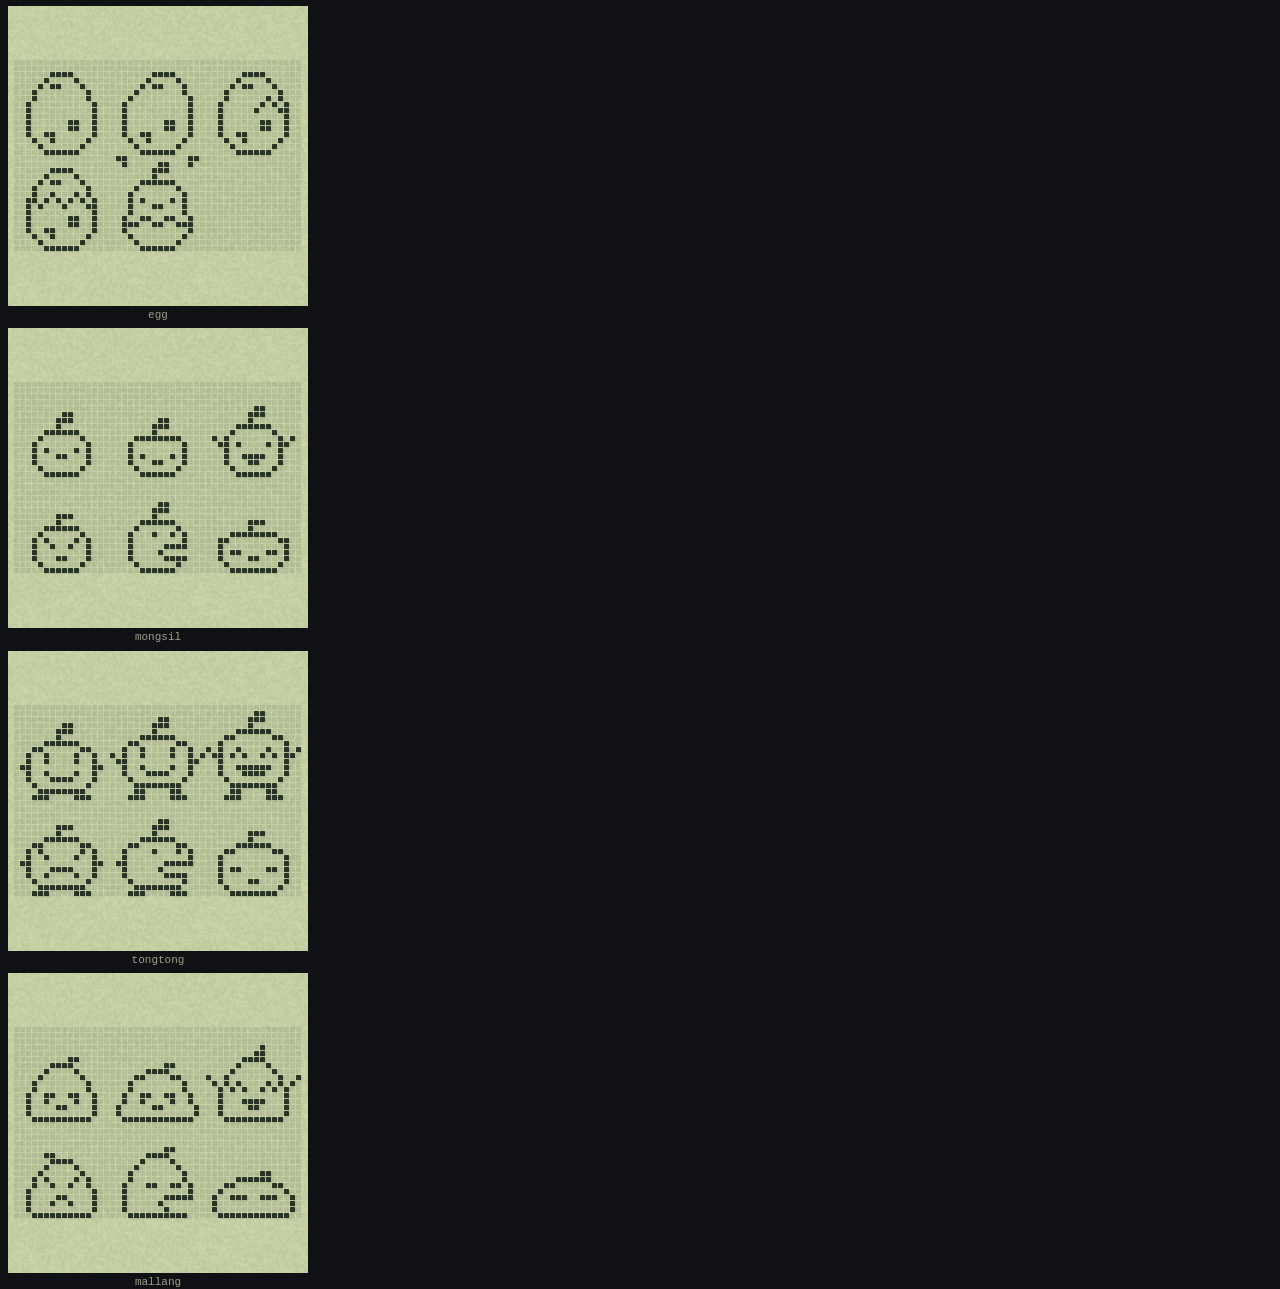
<file: tools/demo-art-young.html>
<!doctype html>
<html lang="ko">
<head>
<meta charset="utf-8">
<meta name="viewport" content="width=device-width, initial-scale=1">
<title>품알 art harness (young)</title>
<meta name="color-scheme" content="dark">
<!--
  Art review harness for js/art/young.js on the real LCD renderer. Not shipped, not precached.
    ?set=a        egg, mongsil, tongtong, mallang   (six frames per LCD: idle0 idle1 happy / upset eat sleep)
    ?set=b        saessak, kkabul, ppittak
    ?set=solo     idle[0] | idle[1] side by side over the day backdrop  (&part=2 for the teens)
    &tint=warm    pea (default) | warm | amber | glow
-->
<style>
  html, body { margin: 0; background: #101114; color: #9aa08a; font: 11px/1.3 ui-monospace, monospace; }
  /* Left-aligned on purpose: headless Chrome lays out at 500px even for a 390px shot. */
  .cell { width: 300px; margin: 6px 0 0 8px; }
  .cell p { margin: 2px 0 0; text-align: center; }
  canvas { display: block; }
</style>
</head>
<body>
<div id="root"></div>
<script type="module">
import { createLCD } from '../js/lcd.js';
import { YOUNG } from '../js/art/young.js';

const q = new URLSearchParams(location.search);
const set = q.get('set') || 'a';
const tint = q.get('tint') || 'pea';
const root = document.getElementById('root');

function addLCD(parent, label) {
  const cell = document.createElement('div');
  cell.className = 'cell';
  cell.setAttribute('data-lcd-fit', '');
  const canvas = document.createElement('canvas');
  const p = document.createElement('p');
  p.textContent = label;
  cell.append(canvas, p);
  parent.append(cell);
  const lcd = createLCD(canvas);
  lcd.setTint(tint);
  return lcd;
}

const framesOf = (name) => {
  const a = YOUNG[name];
  return name === 'egg'
    ? [a.idle[0], a.idle[1], a.crack[0], a.crack[1], a.crack[2]]
    : [a.idle[0], a.idle[1], a.happy, a.upset, a.eat, a.sleep];
};

if (set === 'solo') {
  const all = Object.keys(YOUNG);
  for (const name of q.get('part') === '2' ? all.slice(4) : all.slice(0, 4)) {
    const lcd = addLCD(root, name);
    lcd.setBackdrop('day');
    lcd.clear();
    lcd.sprite(YOUNG[name].idle[0], 6, 13);
    lcd.sprite(YOUNG[name].idle[1], 27, 13);
    lcd.snap();
  }
} else {
  const names = set === 'b' ? ['saessak', 'kkabul', 'ppittak'] : ['egg', 'mongsil', 'tongtong', 'mallang'];
  for (const name of names) {
    const lcd = addLCD(root, name);
    lcd.clear();
    framesOf(name).forEach((bmp, i) => lcd.sprite(bmp, (i % 3) * 16, Math.floor(i / 3) * 16));
    lcd.snap();
  }
}
</script>
</body>
</html>
</file>
